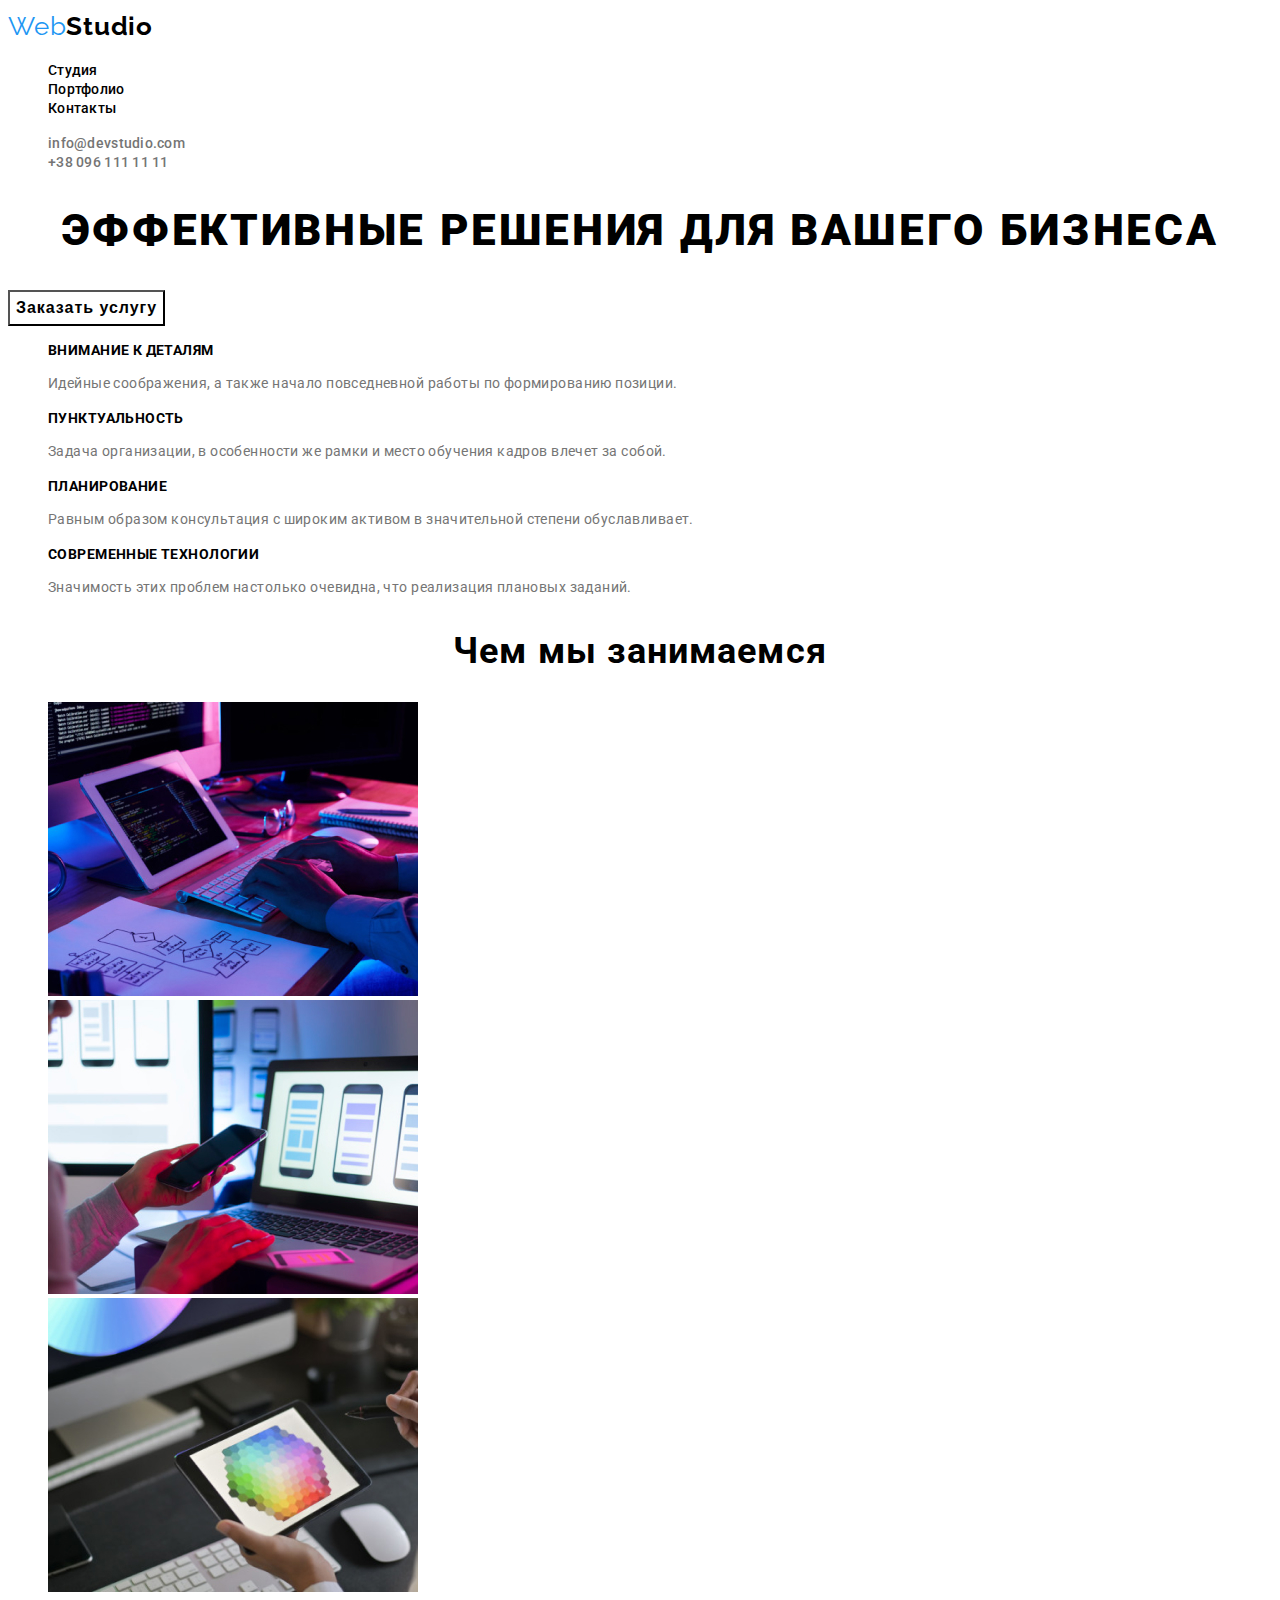
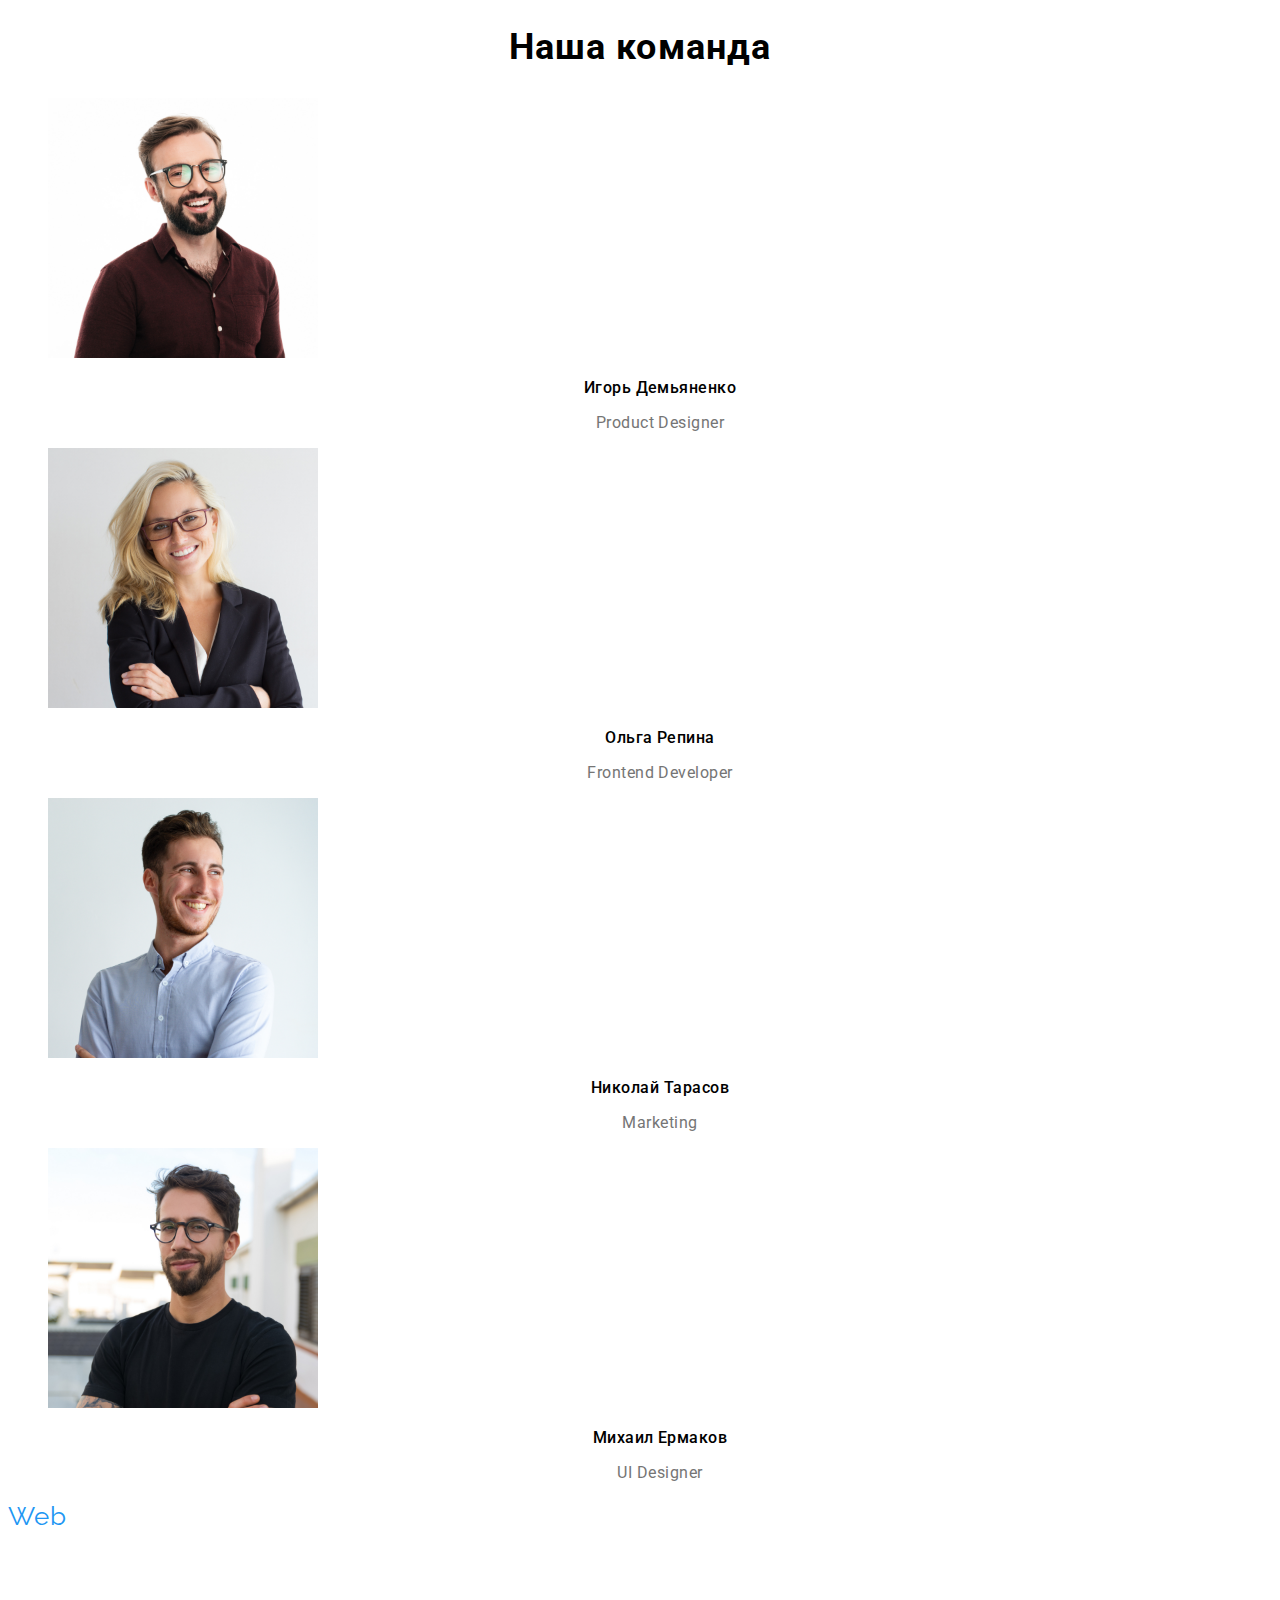
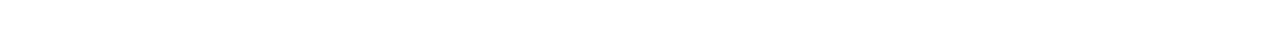
<file: index.html>
<!DOCTYPE html>
<html lang="ru">
<head>
    <meta charset="UTF-8">
    <meta name="viewport" content="width=device-width, initial-scale=1.0">
    <title>WebStudio</title>
    <link rel="preconnect" href="https://fonts.gstatic.com">
    <link
        href="https://fonts.googleapis.com/css2?family=Oleo+Script&family=Raleway:wght@700&family=Roboto:wght@500;700;900&display=swap"
        rel="stylesheet">
    <link rel="stylesheet" href="./css/styles.css">    
</head>
<body>
    <!--Header-->
    <header class="header">
        <nav class="navigation">
         <div>
            <a class="logo" href="./index.html"><span class="logo-web">
             Web</span>Studio</a>

         </div>
         <ul class="navigation-list">
            <li class="navigation-list-item">
               <a class="navigation-list-link" href="./index.html">Студия</a>
            </li>
            <li class="navigation-list-item">
               <a class="navigation-list-link" href="./portfolio.html">Портфолио</a>
            </li>
            <li class="navigation-list-item">
               <a class="navigation-list-link" href="#">Контакты</a>
            </li>
          </ul>
        </nav>
        <address class="address">
            <ul class="address-list">
               <li>
                 <a class="header-mail" href="mailto:info@devstudio.com">info@devstudio.com</a>
               </li>
               <li>
                 <a class="header-tel" href="tel:+380961111111">+38 096 111 11 11</a>
               </li>
           </ul>
        </address> 
    </header>
    <main>
    <!--Hero-->
            <section class="hero">
                <h1 class="hero-heading">Эффективные решения для вашего бизнеса</h1>
                <button class="hero-button" type="button">Заказать услугу</button>
            </section>
    <!--Advantages-->
        <section class="advantages">
        
            <h2 hidden>Наши преймущества</h2>
               <ul class="advantages-list">
                   <li class="advantages-list-item">
                       <h3 class="advantages-list-heading">Внимание к деталям</h3>
                       <p class="advantages-list-item-text">Идейные соображения, а также начало повседневной работы по формированию позиции.</p>
                    </li>
                   <li class="advantages-list-item">
                       <h3 class="advantages-list-heading">Пунктуальность</h3>
                       <p class="advantages-list-item-text">Задача организации, в особенности же рамки и место обучения кадров влечет за собой.</p>
                    </li>
                   <li class="advantages-list-item">
                       <h3 class="advantages-list-heading">Планирование</h3>
                       <p class="advantages-list-item-text">Равным образом консультация с широким активом в значительной степени обуславливает.</p>
                    </li>
                   <li class="advantages-list-item">
                       <h3 class="advantages-list-heading">Современные технологии</h3>
                       <p class="advantages-list-item-text">Значимость этих проблем настолько очевидна, что реализация плановых заданий.</p>
                    </li>
               </ul>
        </section>
    <!--Directions-->
        <section class="directions"> 
            <h2 class="title">Чем мы занимаемся</h2>
               <ul class="directions-list">
                    <li class="directions-list-item">
                        <img class="directions-list-img" src="./images/1.jpg" alt="работа за клавиатурой" width="370" height="294">
                    </li>
                    <li class="directions-list-item">
                        <img class="directions-list-img" src="./images/2.jpg" alt="работа с мобильного" width="370" height="294">
                    </li>
                    <li class="directions-list-item">
                        <img class="directions-list-img" src="./images/3.jpg" alt="работа с планшета" width="370" height="294">
                    </li>
               </ul>
        </section>    
    <!--Command-->
                <section class="command">
                    <h2 class="title">Наша команда</h2>
                    <ul class="command-list">
                        <li class="command-list-item" >
                            <img class="command-photo" src="./images/igor.jpg" alt="Игорь Демьяненко" 
                            width="270" height="260">
                            <h3 class="command-names">Игорь Демьяненко</h3>
                            <p class="command-position">Product Designer</p>
                        </li>
                        <li class="command-list-item" >
                            <img class="command-photo" src="./images/olha.jpg" alt="Ольга Репина" width="270" height="260">
                            <h3 class="command-names">Ольга Репина</h3>
                            <p class="command-position">Frontend Developer</p>
                        </li>
                        <li class="command-list-item" >
                            <img class="command-photo" src="./images/nik.jpg" alt="Николай Тарасов" width="270" height="260">
                            <h3 class="command-names">Николай Тарасов</h3>
                            <p class="command-position">Marketing</p>
                        </li>
                        <li class="command-list-item" >
                            <img class="command-photo" src="./images/misha.jpg" alt="Михаил Ермаков" width="270" height="260">
                            <h3 class="command-names">Михаил Ермаков</h3>
                            <p class="command-position">UI Designer</p>
                        </li>
                    </ul>

                </section>      
  </main>
    <!--Footer-->  
  <footer class="footer">
        <a class="footer-logo" href="./index.html"><span class="foorer-logo-web">Web</span>Studio</a>
    <ul class="footer-list">
       <li class="footer-list-item">
            <a class="footer-address" href="https://goo.gl/maps/x8yCk9mF4ue9fjj36" target="_blank">г. Киев, пр-т Леси Украинки, 26</a>
        </li>
        <li class="footer-list-item">
            <a class="footer-contacts" href="mailto:info@devstudio.com">info@devstudio.com</a>
        </li >
        <li class="footer-list-item" >
            <a class="footer-contacts" href="tel:+380961111111">+38 096 111 11 11</a>
        </li>
    </ul>
  </footer>
</body>
</html>
</file>
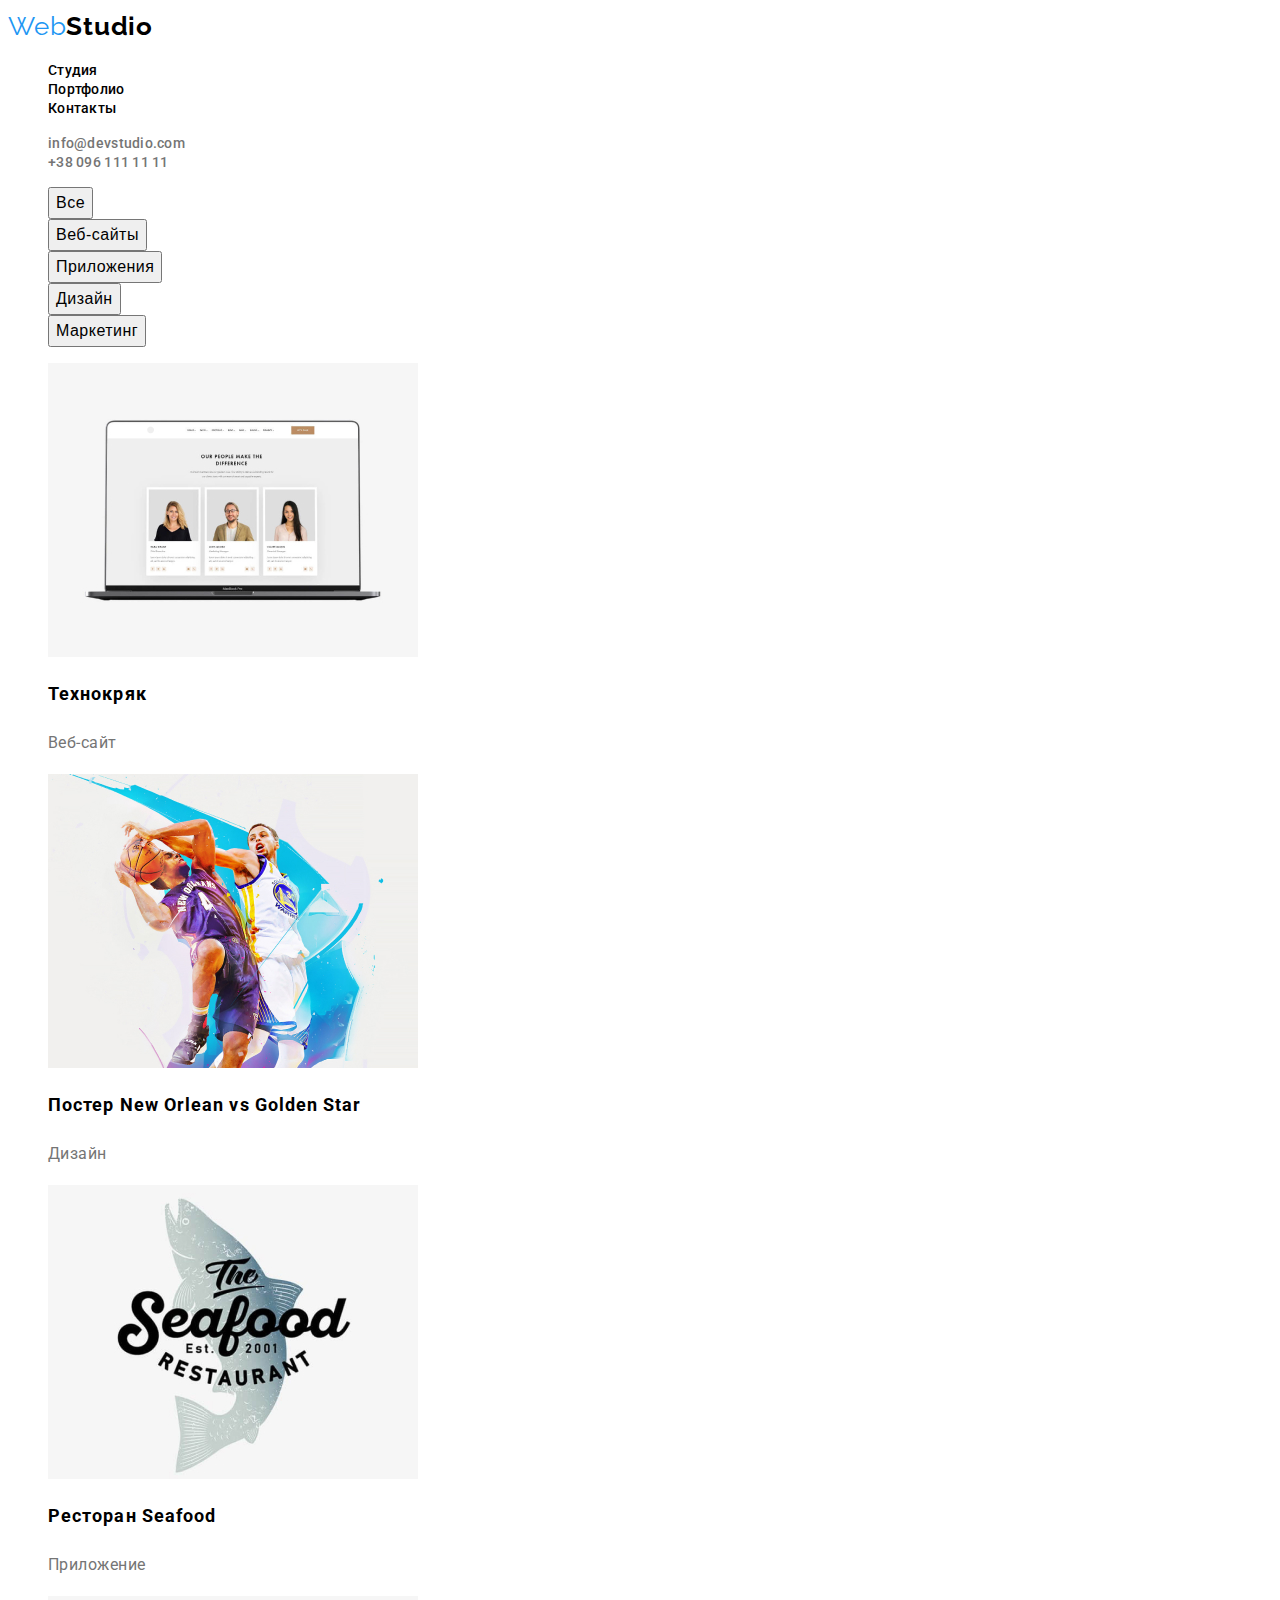
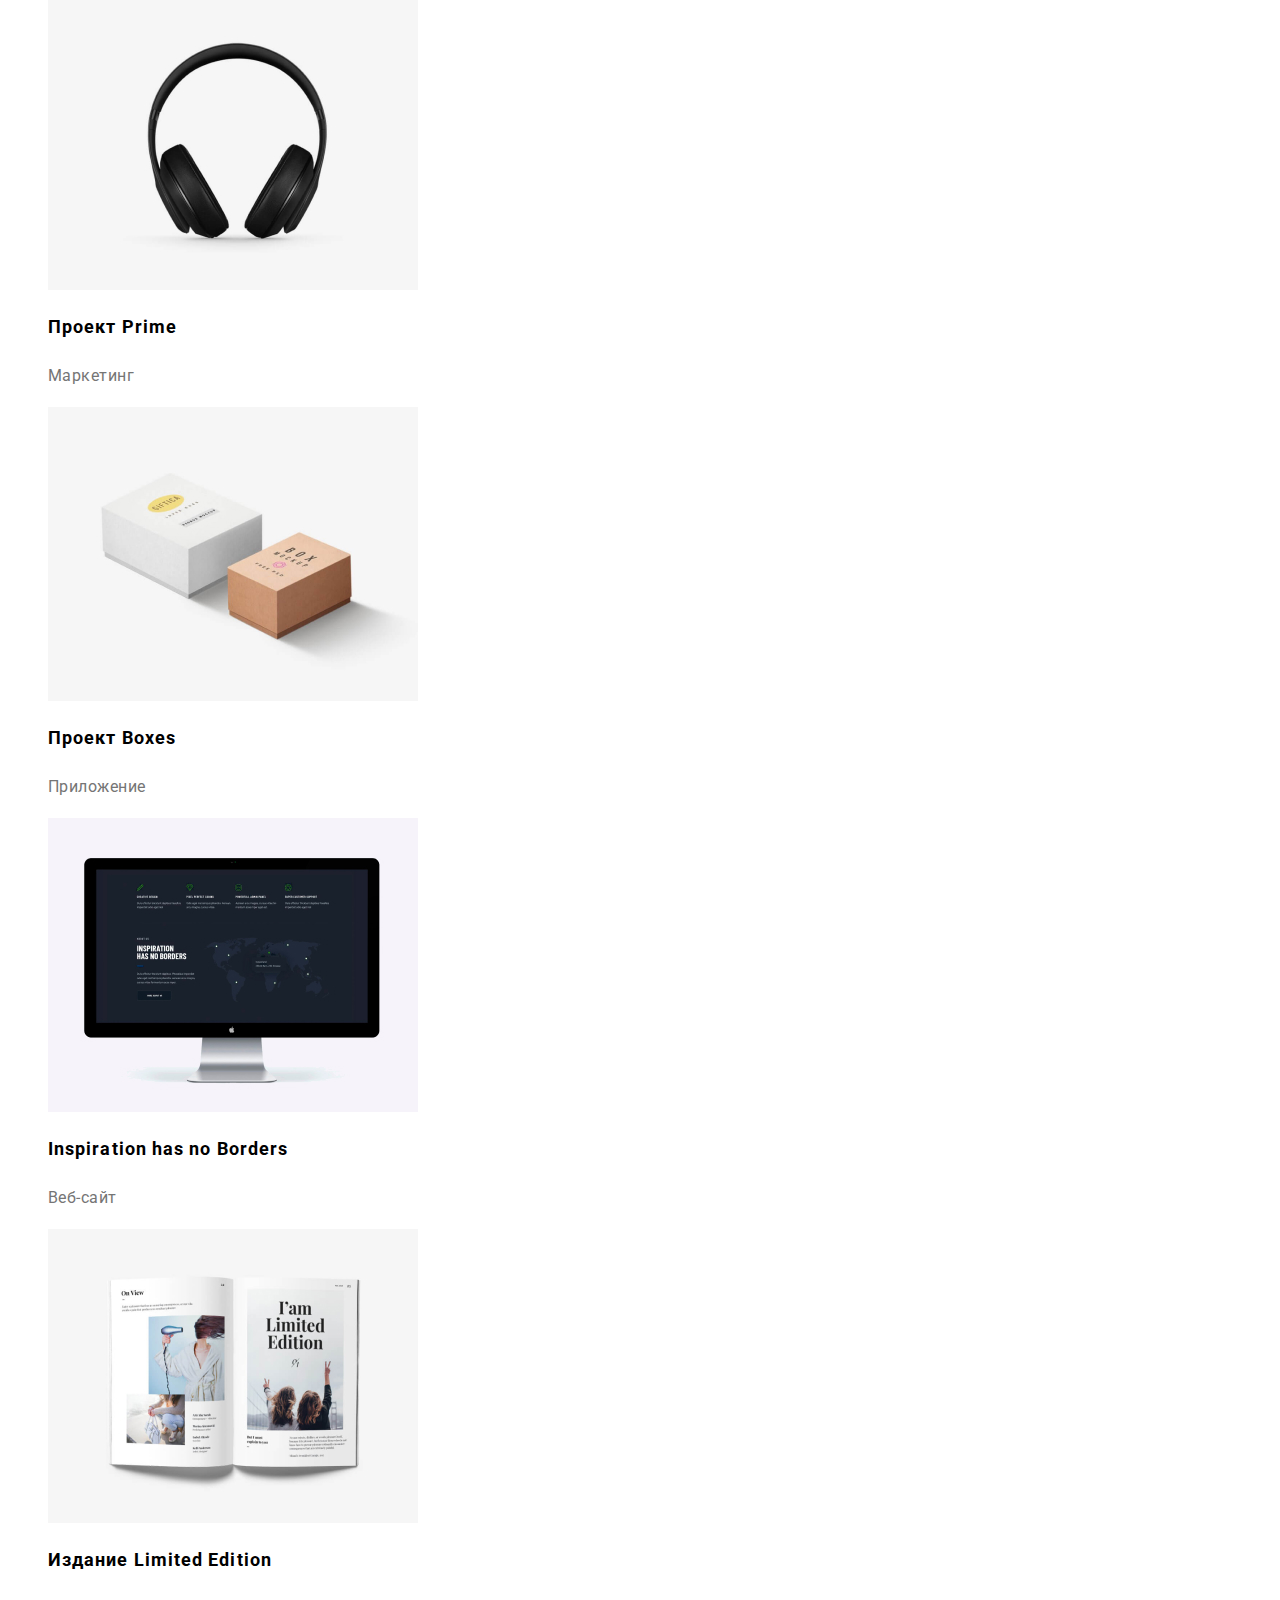
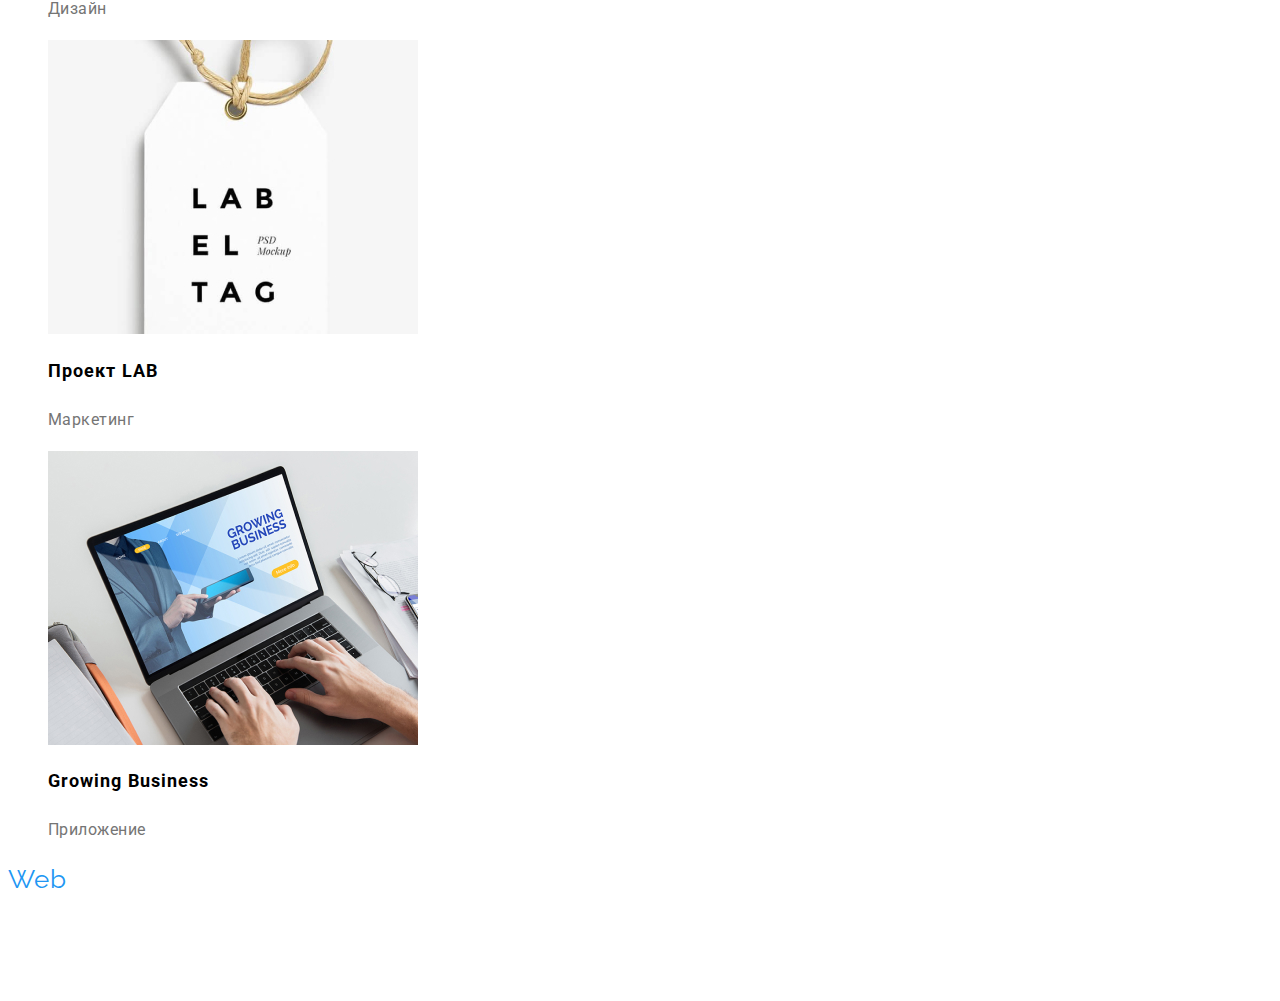
<file: portfolio.html>
<!DOCTYPE html>
<html lang="ru">
<head>
    <meta charset="UTF-8">
    <meta name="viewport" content="width=device-width, initial-scale=1.0">
    <title>Портфолио</title>
    <link rel="preconnect" href="https://fonts.gstatic.com">
    <link
        href="https://fonts.googleapis.com/css2?family=Oleo+Script&family=Raleway:wght@700&family=Roboto:wght@500;700;900&display=swap"
        rel="stylesheet">
    <link rel="stylesheet" href="./css/styles.css">    
</head>
<body>
<!--Header-->
<header class="header">
    <nav class="navigation">
        <div>
            <a class="logo" href="./index.html"><span class="logo-web">
                Web</span>Studio</a>

        </div>
        <ul class="navigation-list">
            <li class="navigation-list-item">
                <a class="navigation-list-link" href="./index.html">Студия</a>
            </li>
            <li class="navigation-list-item">
                <a class="navigation-list-link" href="./portfolio.html">Портфолио</a>
            </li>
            <li class="navigation-list-item">
                <a class="navigation-list-link" href="#">Контакты</a>
            </li>
        </ul>
    </nav>
    <address class="address">
        <ul class="address-list" >
            <li>
                <a class="header-mail" href="mailto:info@devstudio.com">info@devstudio.com</a>
            </li>
            <li>
                <a class="header-tel" href="tel:+380961111111">+38 096 111 11 11</a>
            </li>
        </ul>
    </address>
</header>

    <main class="portfolio">
       
     <h1 hidden>Портфолио</h1>
      <!--Button-->
       <div class="portfolio-buttons">
           <ul class="portfolio-list">
               <li class="portfolio-list-item">
                   <button class="portfolio-list-btn" type="button">Все</button>
               </li>
               <li class="portfolio-list-item">
                   <button class="portfolio-list-btn" type="button">Веб-сайты</button>
               </li>
               <li class="portfolio-list-item">
                   <button class="portfolio-list-btn" type="button">Приложения</button>
               </li> 
               <li class="portfolio-list-item">
                   <button class="portfolio-list-btn" type="button">Дизайн</button>
               </li>
               <li class="portfolio-list-item">
                   <button class="portfolio-list-btn" type="button">Маркетинг</button>
               </li>  
           </ul>
        </div>
       
    <!--Progects examples-->
    <div class="progects-examples">
     <ul class="examples">
        <li class="examples-list">
            <a class="examples-link" href="#">
                <img class="examples-list-img" src="./images/portfolio/tehnockryak.jpg" alt="Технокряк">
                <h2 class="examples-list-heading" >Технокряк</h2>
                <p class="examples-list-text" >Веб-сайт</p>
            </a>
        </li>
        <li class="examples-list">
            <a class="examples-link" href="#">
                <img class="examples-list-img" src="./images/portfolio/basketball.jpg" alt="Постер New Orlean vs Golden Star">
                <h2 class="examples-list-heading" >Постер New Orlean vs Golden Star</h2>
                <p class="examples-list-text" >Дизайн</p>
            </a>
        </li>
        <li class="examples-list">
            <a class="examples-link" href="#">  
                <img class="examples-list-img" src="./images/portfolio/restaurant.jpg" alt="Ресторан Seafood">
                <h2 class="examples-list-heading" >Ресторан Seafood</h2>
                <p class="examples-list-text" >Приложение</p>
            </a>
        </li>
        <li class="examples-list">
            <a class="examples-link" href="#">
                <img class="examples-list-img" src="./images/portfolio/headphones.jpg" alt="Проект Prime">
                <h2 class="examples-list-heading" >Проект Prime</h2>
                <p class="examples-list-text" >Маркетинг</p>
            </a>
        </li>
        <li class="examples-list">
            <a class="examples-link" href="#">
               <img class="examples-list-img" src="./images/portfolio/box.jpg" alt="Проект Boxes">
               <h2 class="examples-list-heading" >Проект Boxes</h2>
               <p class="examples-list-text" >Приложение</p>
            </a>
        </li>
        <li class="examples-list">
            <a class="examples-link" href="#">
               <img class="examples-list-img" src="./images/portfolio/computer.jpg" alt="Inspiration has no Borders">
               <h2 class="examples-list-heading" >Inspiration has no Borders</h2>
               <p class="examples-list-text" >Веб-сайт</p>
            </a>
        </li>
        <li class="examples-list">
            <a class="examples-link" href="#">
               <img class="examples-list-img" src="./images/portfolio/book.jpg" alt="Издание Limited Edition">
               <h2 class="examples-list-heading" >Издание Limited Edition</h2>
               <p class="examples-list-text" >Дизайн</p>
            </a>
        </li>
        <li class="examples-list">
            <a class="examples-link" href="#">
               <img class="examples-list-img" src="./images/portfolio/tag.jpg" alt="Проект LAB">
               <h2 class="examples-list-heading" >Проект LAB</h2>
               <p class="examples-list-text" >Маркетинг</p>
            </a>
        </li>
        <li class="examples-list">
            <a class="examples-link" href="#">
               <img class="examples-list-img" src="./images/portfolio/notebook.jpg" alt="Growing Business">
               <h2 class="examples-list-heading" >Growing Business</h2>
               <p class="examples-list-text" >Приложение</p>
            </a>
        </li>
        
     </ul> 
    </div>
    </main>
  <!--Footer-->
    <footer class="footer">

        <a class="footer-logo" href="./index.html"><span class="foorer-logo-web">Web</span>Studio</a>
        <ul class="footer-list">
            <li class="footer-list-item">
                <a class="footer-address" href="https://goo.gl/maps/x8yCk9mF4ue9fjj36" target="_blank">г. Киев, пр-т Леси
                    Украинки, 26</a>
            </li>
            <li class="footer-list-item">
                <a class="footer-contacts" href="mailto:info@devstudio.com">info@devstudio.com</a>
            </li>
            <li class="footer-list-item">
                <a class="footer-contacts" href="tel:+380961111111">+38 096 111 11 11</a>
            </li>
        </ul>
    </footer>
</body>
</html>
</file>
<file: css/styles.css>
:root {
  --accent-color: #2196f3;
  --accent-color-text: #000000;
  --second-color-text: #757575;
  --third-color-text: #ffff;
  --main-font: "Roboto", sans-serif;
  --second-font: "Raleway", sans-serif;
  --third-font: "Oleo Script", cursive;
}
body {
  font-family: var(--main-font);
}
.navigation-list-link:hover,
.navigation-list-link:focus,
.header-tel:hover,
.header-tel:focus,
.header-mail:hover,
.header-mail:focus {
  color: var(--accent-color);
}
/*===========Header===========*/
.logo {
  font-family: var(--second-font);
  font-size: 26px;
  font-weight: 700;
  line-height: 1.192;
  letter-spacing: 0.03em;
  text-align: left;
  color: var(--accent-color-text);
  text-decoration: none;
}
.logo-web {
  font-family: var(--second-font);
  font-size: 26px;
  font-weight: 400;
  line-height: 1.385;
  letter-spacing: 0.03em;
  text-align: left;
  color: var(--accent-color);
}
.navigation-list-item,
.address-list {
  list-style-type: none;
}
.navigation-list-link {
  font-size: 14px;
  font-weight: 500;
  line-height: 1.143;
  letter-spacing: 0.02em;
  text-align: left;
  color: var(--accent-color-text);
  text-decoration: none;
}

.header-tel,
.header-mail {
  font-size: 14px;
  font-weight: 500;
  line-height: 1.143;
  letter-spacing: 0.02em;
  text-align: left;
  color: var(--second-color-text);
  text-decoration: none;
}
.address {
  font-style: normal;
}
/*=========== End Header===========*/
/*===========Hero===========*/
.hero-heading {
  font-size: 44px;
  font-weight: 900;
  line-height: 1.367;
  letter-spacing: 0.06em;
  text-transform: uppercase;
  text-align: center;
  /*color: var(--third-color-text);*/
}
.hero-button {
  font-size: 16px;
  font-weight: 700;
  line-height: 1.875;
  letter-spacing: 0.06em;
  text-align: center;
  background: var(--third-color-text);
  color: var(--accent-color-text);
}
/*===========End Hero===========*/
/*===========Advantages===========*/
.advantages-list-heading {
  font-size: 14px;
  font-weight: 700;
  line-height: 1.143;
  letter-spacing: 0.03em;
  text-align: left;
  text-transform: uppercase;
  color: var(--accent-color-text);
}
.advantages-list-item-text {
  font-size: 14px;
  font-weight: 400;
  line-height: 1.714;
  letter-spacing: 0.03em;
  text-align: left;
  color: var(--second-color-text);
}
/*===========End Advantages===========*/
/*===========Directions===========*/
.title {
  font-size: 36px;
  font-weight: 700;
  line-height: 1.167;
  letter-spacing: 0.03em;
  text-align: center;
  color: var(--accent-color-text);
}
/*===========End Directions===========*/
/*===========Command===========*/
.command-names {
  font-size: 16px;
  font-weight: 500;
  line-height: 1.188;
  letter-spacing: 0.03em;
  color: var(--accent-color-text);
  text-align: center;
}
.command-position {
  font-size: 16px;
  font-weight: 400;
  line-height: 1.188;
  letter-spacing: 0.03em;
  color: var(--second-color-text);
  text-align: center;
}
/*===========End Command===========*/
/*===========Footer===========*/
.footer-logo {
  font-family: var(--second-font);
  font-size: 26px;
  font-weight: 700;
  line-height: 1.192;
  letter-spacing: 0.03em;
  text-align: left;
  color: var(--third-color-text);
}
.foorer-logo-web {
  font-family: var(--second-font);
  font-size: 26px;
  font-weight: 400;
  line-height: 1.385;
  letter-spacing: 0.03em;
  text-align: left;
  color: var(--accent-color);
}
.footer-address {
  font-size: 14px;
  font-weight: 400;
  line-height: 1.714;
  letter-spacing: 0.03em;
  text-align: left;
  color: var(--third-color-text);
}

.footer-contacts {
  font-size: 14px;
  font-weight: 400;
  line-height: 1.714;
  letter-spacing: 0.03em;
  text-align: left;
  color: var(--third-color-text);
}
.footer-list,
.portfolio-list,
.examples,
.examples-link,
.advantages-list,
.directions-list,
.command-list {
  text-decoration: none;
  list-style-type: none;
}
/*===========End Footer===========*/
/*===========Button===========*/
.portfolio-list-btn {
  font-size: 16px;
  font-weight: 500;
  line-height: 1.625;
  letter-spacing: 0.03em;
  text-align: center;
  color: var(--accent-color-text);
}
/*===========End Button===========*/
/*===========Progects examples===========*/
.examples-list-heading {
  font-size: 18px;
  font-weight: 700;
  line-height: 2;
  letter-spacing: 0.06em;
  text-align: left;
  color: var(--accent-color-text);
}
.examples-list-text {
  font-size: 16px;
  font-weight: 400;
  line-height: 1.875;
  letter-spacing: 0.03em;
  text-align: left;
  color: var(--second-color-text);
}
/*===========End Progects examples===========*/
</file>
